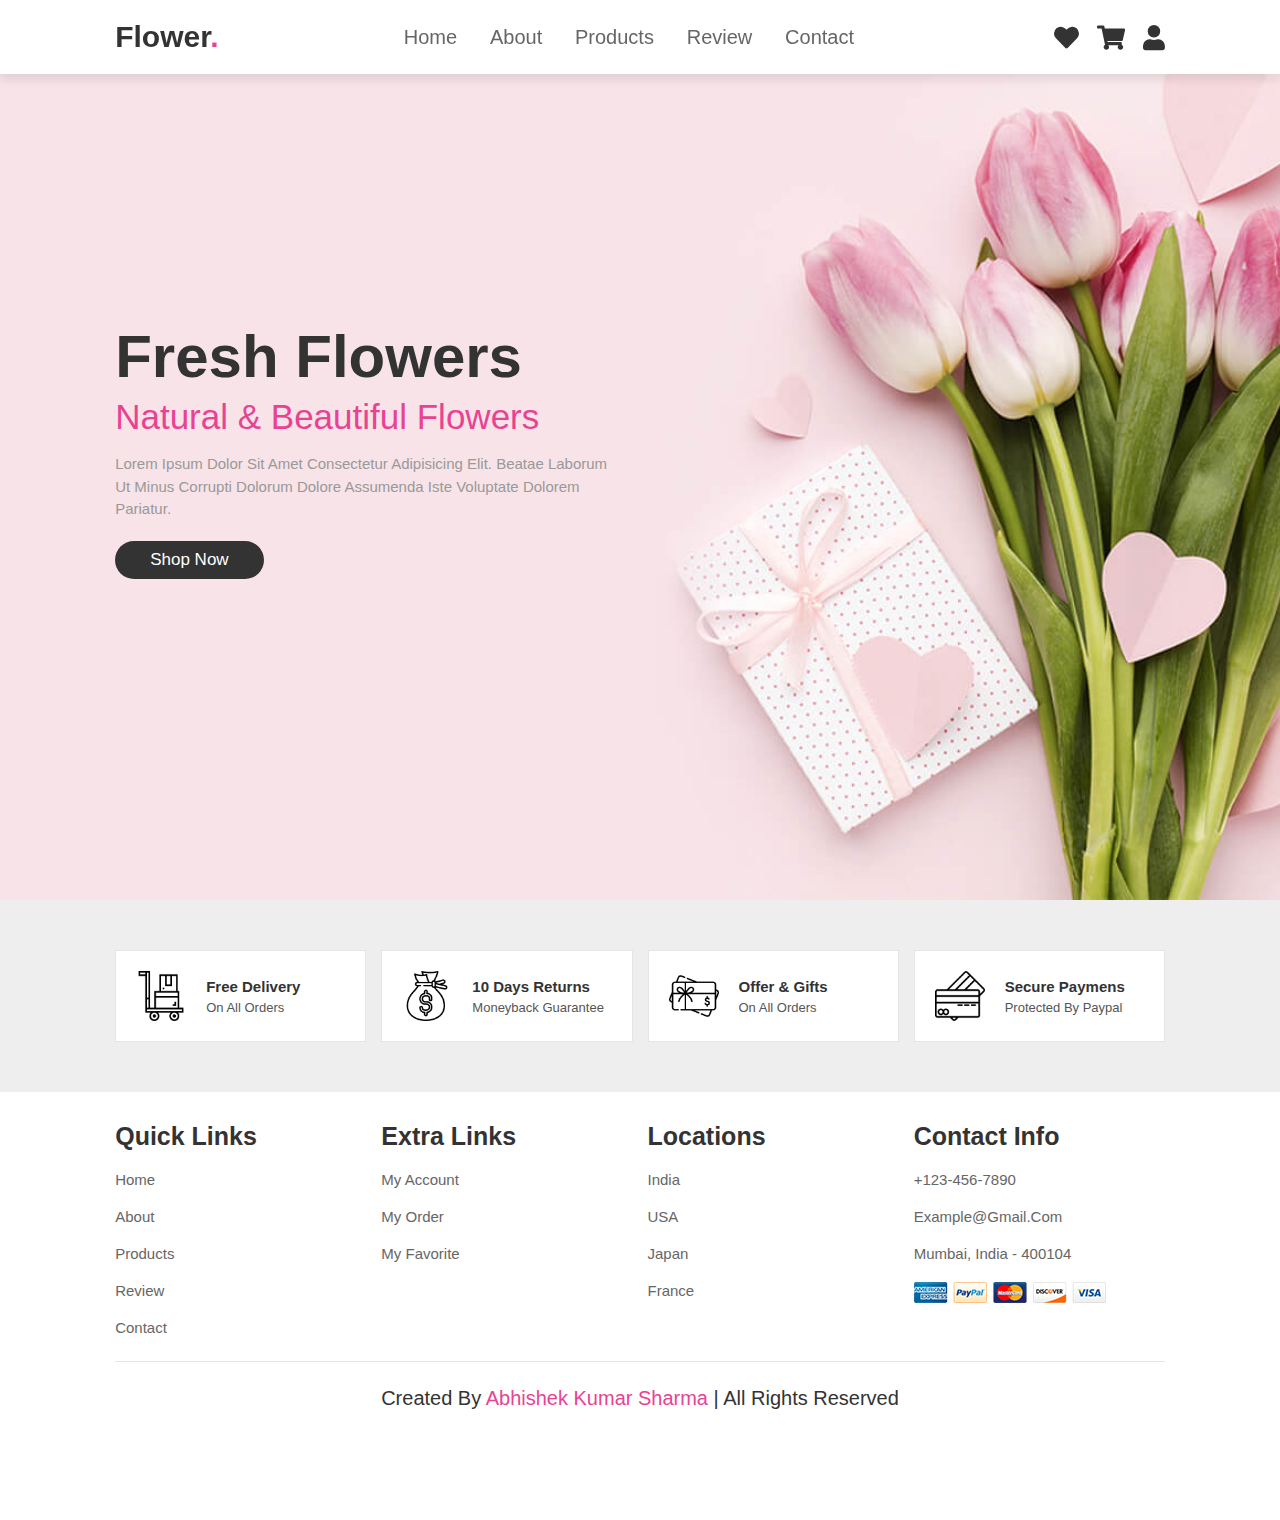
<file: flower shop website/index.html>
<!DOCTYPE html>
<html lang="en">
<head>
    <meta charset="UTF-8">
    <meta http-equiv="X-UA-Compatible" content="IE=edge">
    <meta name="viewport" content="width=device-width, initial-scale=1.0">
    <title>complete responsive flower website design tutorial</title>

    <!-- font awesome cdn link  -->
    <link rel="stylesheet" href="https://cdnjs.cloudflare.com/ajax/libs/font-awesome/5.15.3/css/all.min.css">

    <!-- custom css file link  -->
    <link rel="stylesheet" href="css/style.css">

</head>
<body>

<!-- header section starts  -->

<header>

    <input type="checkbox" name="" id="toggler">
    <label for="toggler" class="fas fa-bars"></label>

    <a href="#" class="logo">flower<span>.</span></a>

    <nav class="navbar">
        <a href="#home">home</a>
        <a href="about.html">about</a>
        <a href="product.html">products</a>
        <a href="#">review</a>
        <a href="#">contact</a>
    </nav>

    <div class="icons">
        <a href="#" class="fas fa-heart"></a>
        <a href="#" class="fas fa-shopping-cart"></a>
        <a href="#" class="fas fa-user"></a>
    </div>

</header>

<!-- header section ends -->

<!-- home section starts  -->

<section class="home" id="home">

    <div class="content">
        <h3>fresh flowers</h3>
        <span> natural & beautiful flowers </span>
        <p>Lorem ipsum dolor sit amet consectetur adipisicing elit. Beatae laborum ut minus corrupti dolorum dolore assumenda iste voluptate dolorem pariatur.</p>
        <a href="#" class="btn">shop now</a>
    </div>   
</section>
<!-- icons section starts  -->

<section class="icons-container">

    <div class="icons">
        <img src="images/icon-1.png" alt="">
        <div class="info">
            <h3>free delivery</h3>
            <span>on all orders</span>
        </div>
    </div>

    <div class="icons">
        <img src="images/icon-2.png" alt="">
        <div class="info">
            <h3>10 days returns</h3>
            <span>moneyback guarantee</span>
        </div>
    </div>

    <div class="icons">
        <img src="images/icon-3.png" alt="">
        <div class="info">
            <h3>offer & gifts</h3>
            <span>on all orders</span>
        </div>
    </div>

    <div class="icons">
        <img src="images/icon-4.png" alt="">
        <div class="info">
            <h3>secure paymens</h3>
            <span>protected by paypal</span>
        </div>
    </div>
   
</section>

<!-- icons section ends -->

<!-- footer section starts  -->

<section class="footer">

    <div class="box-container">

        <div class="box">
            <h3>quick links</h3>
            <a href="#">home</a>
            <a href="#">about</a>
            <a href="#">products</a>
            <a href="#">review</a>
            <a href="#">contact</a>
        </div>

        <div class="box">
            <h3>extra links</h3>
            <a href="#">my account</a>
            <a href="#">my order</a>
            <a href="#">my favorite</a>
        </div>

        <div class="box">
            <h3>locations</h3>
            <a href="#">india</a>
            <a href="#">USA</a>
            <a href="#">japan</a>
            <a href="#">france</a>
        </div>

        <div class="box">
            <h3>contact info</h3>
            <a href="#">+123-456-7890</a>
            <a href="#">example@gmail.com</a>
            <a href="#">mumbai, india - 400104</a>
            <img src="images/payment.png" alt="">
        </div>

    </div>

    <div class="credit"> created by <span> Abhishek Kumar Sharma  </span> | all rights reserved </div>

</section>
<!-- footer section ends -->    
</body>
</html>
</file>
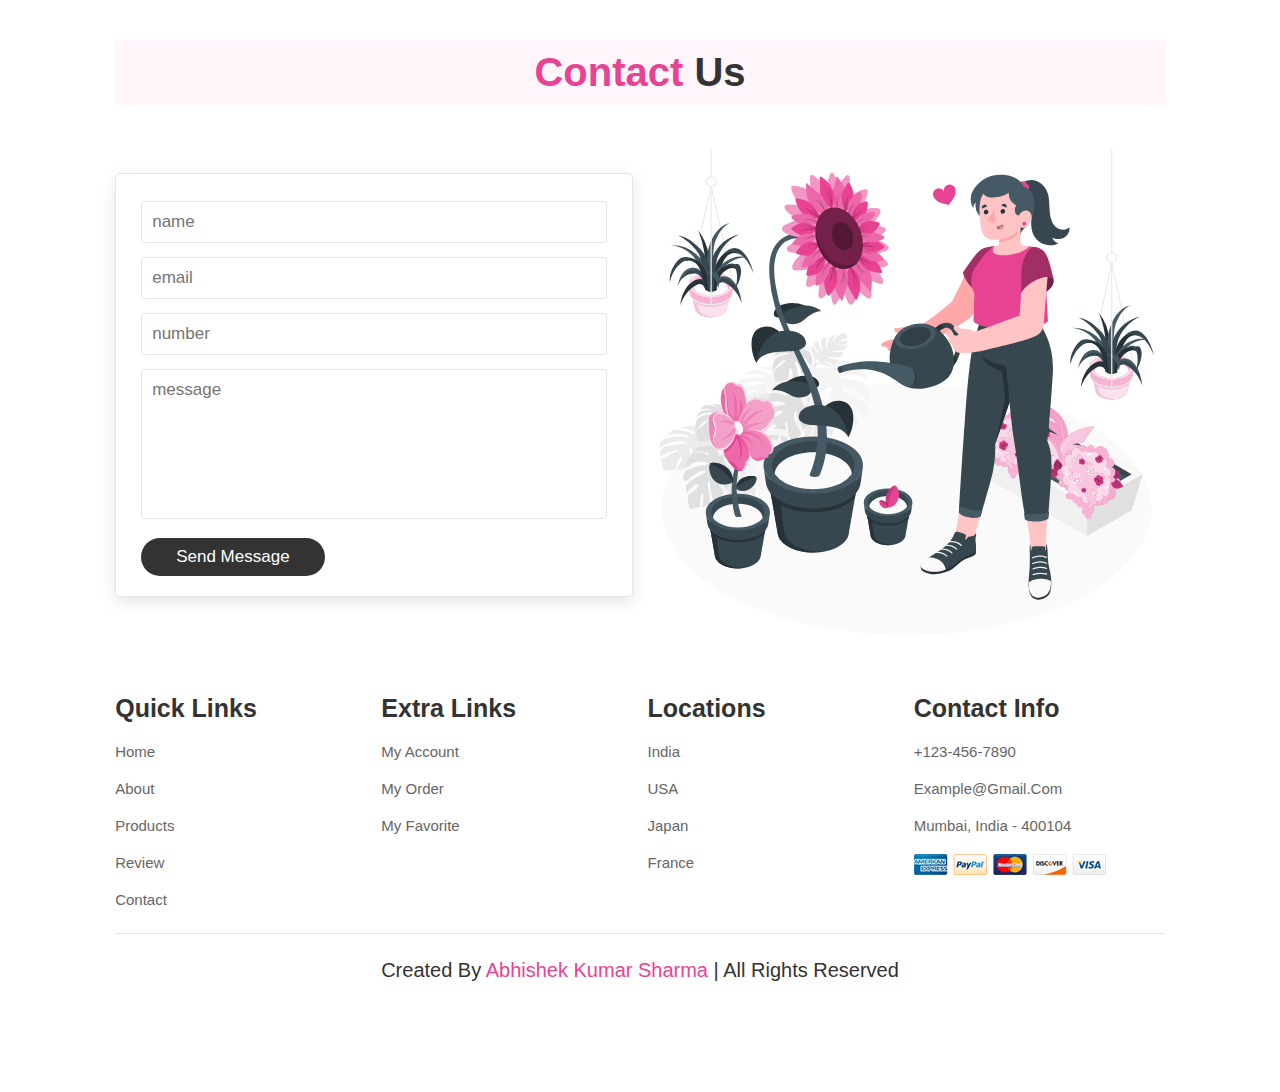
<file: flower shop website/contact.html>
<!DOCTYPE html>
<html lang="en">
<head>
    <meta charset="UTF-8">
    <meta http-equiv="X-UA-Compatible" content="IE=edge">
    <meta name="viewport" content="width=device-width, initial-scale=1.0">
    <title>Document</title>
     <!-- font awesome cdn link  -->
     <link rel="stylesheet" href="https://cdnjs.cloudflare.com/ajax/libs/font-awesome/5.15.3/css/all.min.css">

     <!-- custom css file link  -->
     <link rel="stylesheet" href="css/style.css">
</head>
<body>
    <section class="contact" id="contact">

        <h1 class="heading"> <span> contact </span> us </h1>
    
        <div class="row">
    
            <form action="">
                <input type="text" placeholder="name" class="box">
                <input type="email" placeholder="email" class="box">
                <input type="number" placeholder="number" class="box">
                <textarea name="" class="box" placeholder="message" id="" cols="30" rows="10"></textarea>
                <input type="submit" value="send message" class="btn">
            </form>
    
            <div class="image">
                <img src="images/contact-img.svg" alt="">
            </div>
    
        </div>
    
    </section>
    <!-- footer section starts  -->

<section class="footer">

    <div class="box-container">

        <div class="box">
            <h3>quick links</h3>
            <a href="#">home</a>
            <a href="#">about</a>
            <a href="#">products</a>
            <a href="#">review</a>
            <a href="#">contact</a>
        </div>

        <div class="box">
            <h3>extra links</h3>
            <a href="#">my account</a>
            <a href="#">my order</a>
            <a href="#">my favorite</a>
        </div>

        <div class="box">
            <h3>locations</h3>
            <a href="#">india</a>
            <a href="#">USA</a>
            <a href="#">japan</a>
            <a href="#">france</a>
        </div>

        <div class="box">
            <h3>contact info</h3>
            <a href="#">+123-456-7890</a>
            <a href="#">example@gmail.com</a>
            <a href="#">mumbai, india - 400104</a>
            <img src="images/payment.png" alt="">
        </div>

    </div>

    <div class="credit"> created by <span> Abhishek Kumar Sharma  </span> | all rights reserved </div>

</section>
<!-- footer section ends -->    
</body>
</html>
</file>
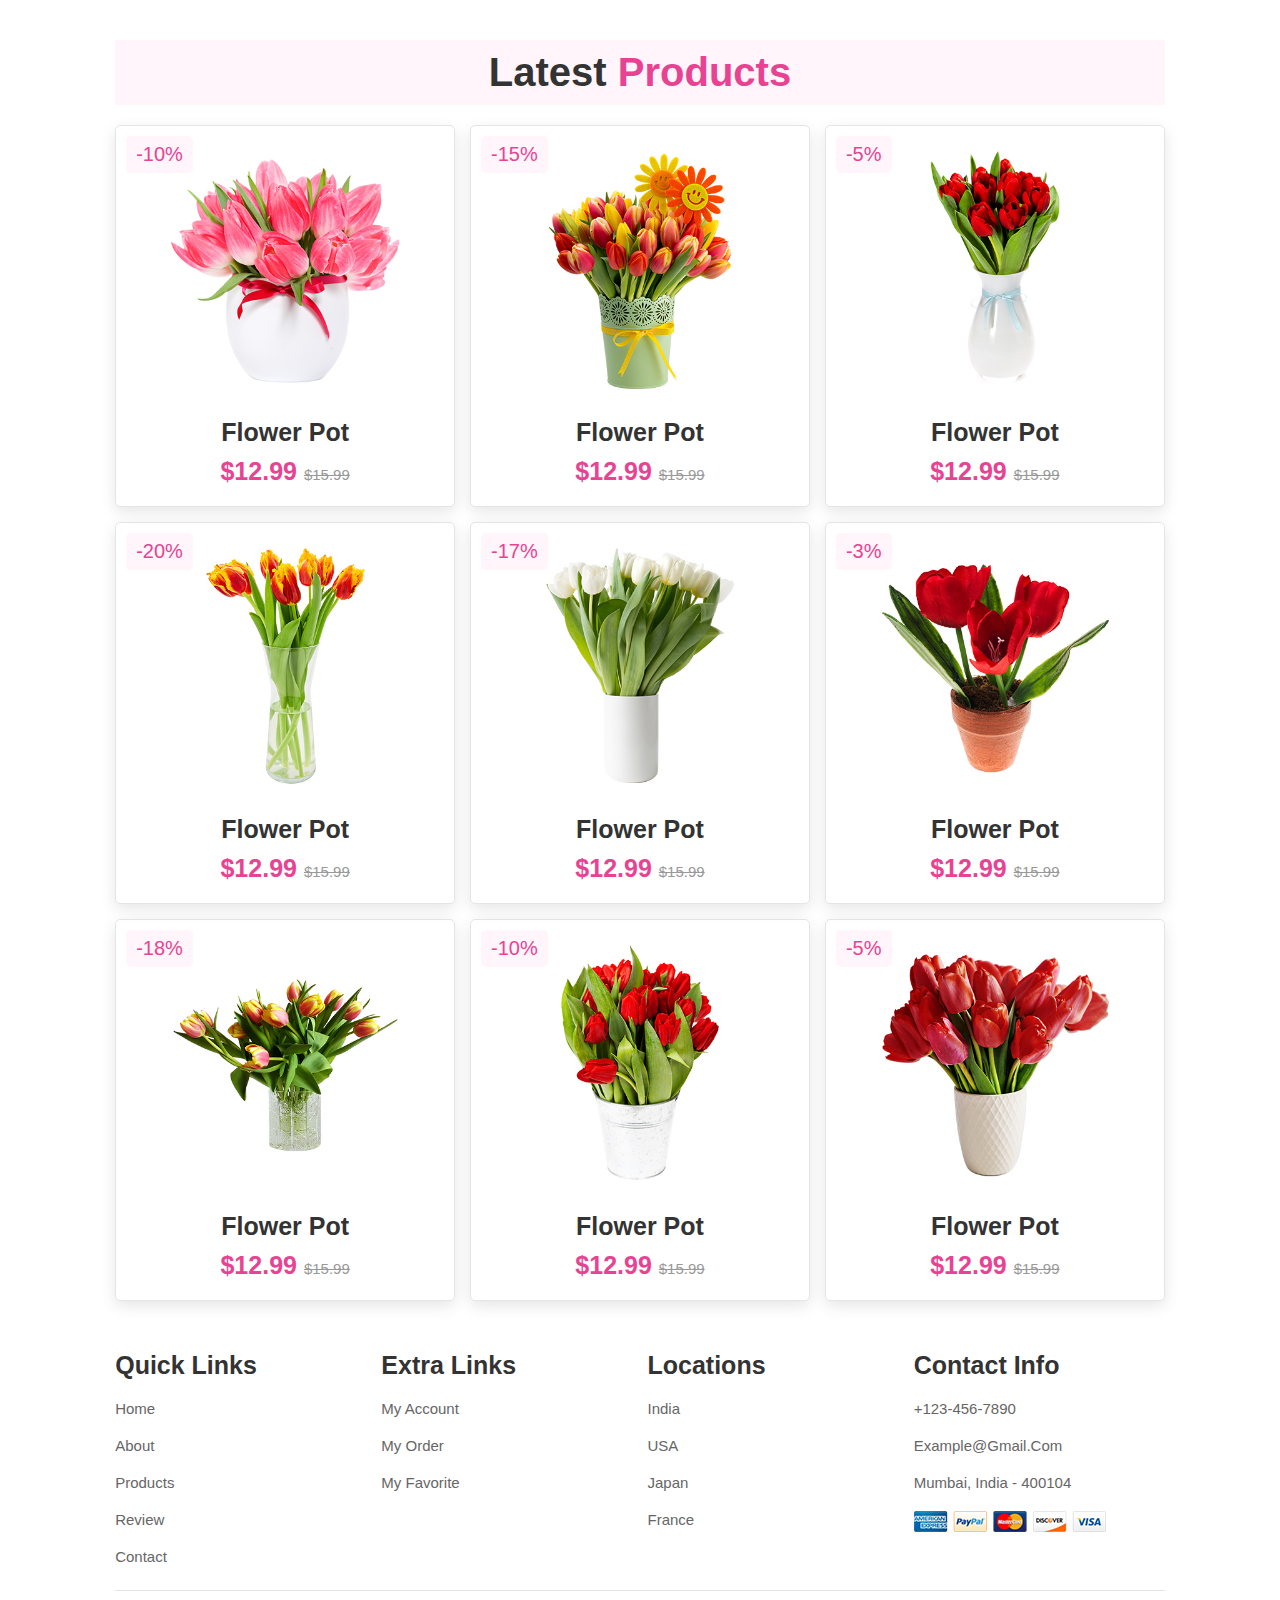
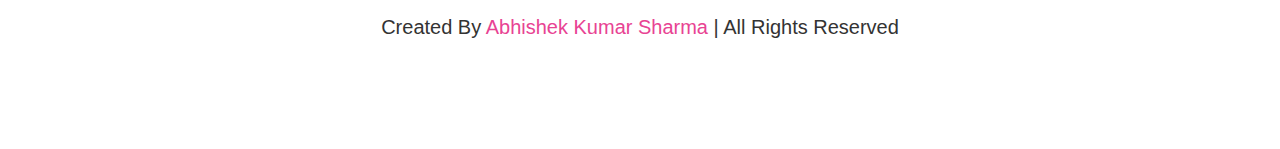
<file: flower shop website/product.html>
<!DOCTYPE html>
<html lang="en">
<head>
    <meta charset="UTF-8">
    <meta http-equiv="X-UA-Compatible" content="IE=edge">
    <meta name="viewport" content="width=device-width, initial-scale=1.0">
    <title>Document</title>
     <!-- font awesome cdn link  -->
     <link rel="stylesheet" href="https://cdnjs.cloudflare.com/ajax/libs/font-awesome/5.15.3/css/all.min.css">

     <!-- custom css file link  -->
     <link rel="stylesheet" href="css/style.css">
</head>
<body>
    <section class="products" id="products">

        <h1 class="heading"> latest <span>products</span> </h1>
    
        <div class="box-container">
    
            <div class="box">
                <span class="discount">-10%</span>
                <div class="image">
                    <img src="images/img-1.jpg" alt="">
                    <div class="icons">
                        <a href="#" class="fas fa-heart"></a>
                        <a href="#" class="cart-btn">add to cart</a>
                        <a href="#" class="fas fa-share"></a>
                    </div>
                </div>
                <div class="content">
                    <h3>flower pot</h3>
                    <div class="price"> $12.99 <span>$15.99</span> </div>
                </div>
            </div>
    
            <div class="box">
                <span class="discount">-15%</span>
                <div class="image">
                    <img src="images/img-2.jpg" alt="">
                    <div class="icons">
                        <a href="#" class="fas fa-heart"></a>
                        <a href="#" class="cart-btn">add to cart</a>
                        <a href="#" class="fas fa-share"></a>
                    </div>
                </div>
                <div class="content">
                    <h3>flower pot</h3>
                    <div class="price"> $12.99 <span>$15.99</span> </div>
                </div>
            </div>
    
            <div class="box">
                <span class="discount">-5%</span>
                <div class="image">
                    <img src="images/img-3.jpg" alt="">
                    <div class="icons">
                        <a href="#" class="fas fa-heart"></a>
                        <a href="#" class="cart-btn">add to cart</a>
                        <a href="#" class="fas fa-share"></a>
                    </div>
                </div>
                <div class="content">
                    <h3>flower pot</h3>
                    <div class="price"> $12.99 <span>$15.99</span> </div>
                </div>
            </div>
    
            <div class="box">
                <span class="discount">-20%</span>
                <div class="image">
                    <img src="images/img-4.jpg" alt="">
                    <div class="icons">
                        <a href="#" class="fas fa-heart"></a>
                        <a href="#" class="cart-btn">add to cart</a>
                        <a href="#" class="fas fa-share"></a>
                    </div>
                </div>
                <div class="content">
                    <h3>flower pot</h3>
                    <div class="price"> $12.99 <span>$15.99</span> </div>
                </div>
            </div>
    
            <div class="box">
                <span class="discount">-17%</span>
                <div class="image">
                    <img src="images/img-5.jpg" alt="">
                    <div class="icons">
                        <a href="#" class="fas fa-heart"></a>
                        <a href="#" class="cart-btn">add to cart</a>
                        <a href="#" class="fas fa-share"></a>
                    </div>
                </div>
                <div class="content">
                    <h3>flower pot</h3>
                    <div class="price"> $12.99 <span>$15.99</span> </div>
                </div>
            </div>
    
            <div class="box">
                <span class="discount">-3%</span>
                <div class="image">
                    <img src="images/img-6.jpg" alt="">
                    <div class="icons">
                        <a href="#" class="fas fa-heart"></a>
                        <a href="#" class="cart-btn">add to cart</a>
                        <a href="#" class="fas fa-share"></a>
                    </div>
                </div>
                <div class="content">
                    <h3>flower pot</h3>
                    <div class="price"> $12.99 <span>$15.99</span> </div>
                </div>
            </div>
    
            <div class="box">
                <span class="discount">-18%</span>
                <div class="image">
                    <img src="images/img-7.jpg" alt="">
                    <div class="icons">
                        <a href="#" class="fas fa-heart"></a>
                        <a href="#" class="cart-btn">add to cart</a>
                        <a href="#" class="fas fa-share"></a>
                    </div>
                </div>
                <div class="content">
                    <h3>flower pot</h3>
                    <div class="price"> $12.99 <span>$15.99</span> </div>
                </div>
            </div>
    
            <div class="box">
                <span class="discount">-10%</span>
                <div class="image">
                    <img src="images/img-8.jpg" alt="">
                    <div class="icons">
                        <a href="#" class="fas fa-heart"></a>
                        <a href="#" class="cart-btn">add to cart</a>
                        <a href="#" class="fas fa-share"></a>
                    </div>
                </div>
                <div class="content">
                    <h3>flower pot</h3>
                    <div class="price"> $12.99 <span>$15.99</span> </div>
                </div>
            </div>
    
            <div class="box">
                <span class="discount">-5%</span>
                <div class="image">
                    <img src="images/img-9.jpg" alt="">
                    <div class="icons">
                        <a href="#" class="fas fa-heart"></a>
                        <a href="#" class="cart-btn">add to cart</a>
                        <a href="#" class="fas fa-share"></a>
                    </div>
                </div>
                <div class="content">
                    <h3>flower pot</h3>
                    <div class="price"> $12.99 <span>$15.99</span> </div>
                </div>
            </div>
    
        </div>
    
    </section>  
    <!-- footer section starts  -->

<section class="footer">

    <div class="box-container">

        <div class="box">
            <h3>quick links</h3>
            <a href="#">home</a>
            <a href="#">about</a>
            <a href="#">products</a>
            <a href="#">review</a>
            <a href="#">contact</a>
        </div>

        <div class="box">
            <h3>extra links</h3>
            <a href="#">my account</a>
            <a href="#">my order</a>
            <a href="#">my favorite</a>
        </div>

        <div class="box">
            <h3>locations</h3>
            <a href="#">india</a>
            <a href="#">USA</a>
            <a href="#">japan</a>
            <a href="#">france</a>
        </div>

        <div class="box">
            <h3>contact info</h3>
            <a href="#">+123-456-7890</a>
            <a href="#">example@gmail.com</a>
            <a href="#">mumbai, india - 400104</a>
            <img src="images/payment.png" alt="">
        </div>

    </div>

    <div class="credit"> created by <span> Abhishek Kumar Sharma </span> | all rights reserved </div>

</section>
<!-- footer section ends -->    
</body>
</html>
</file>
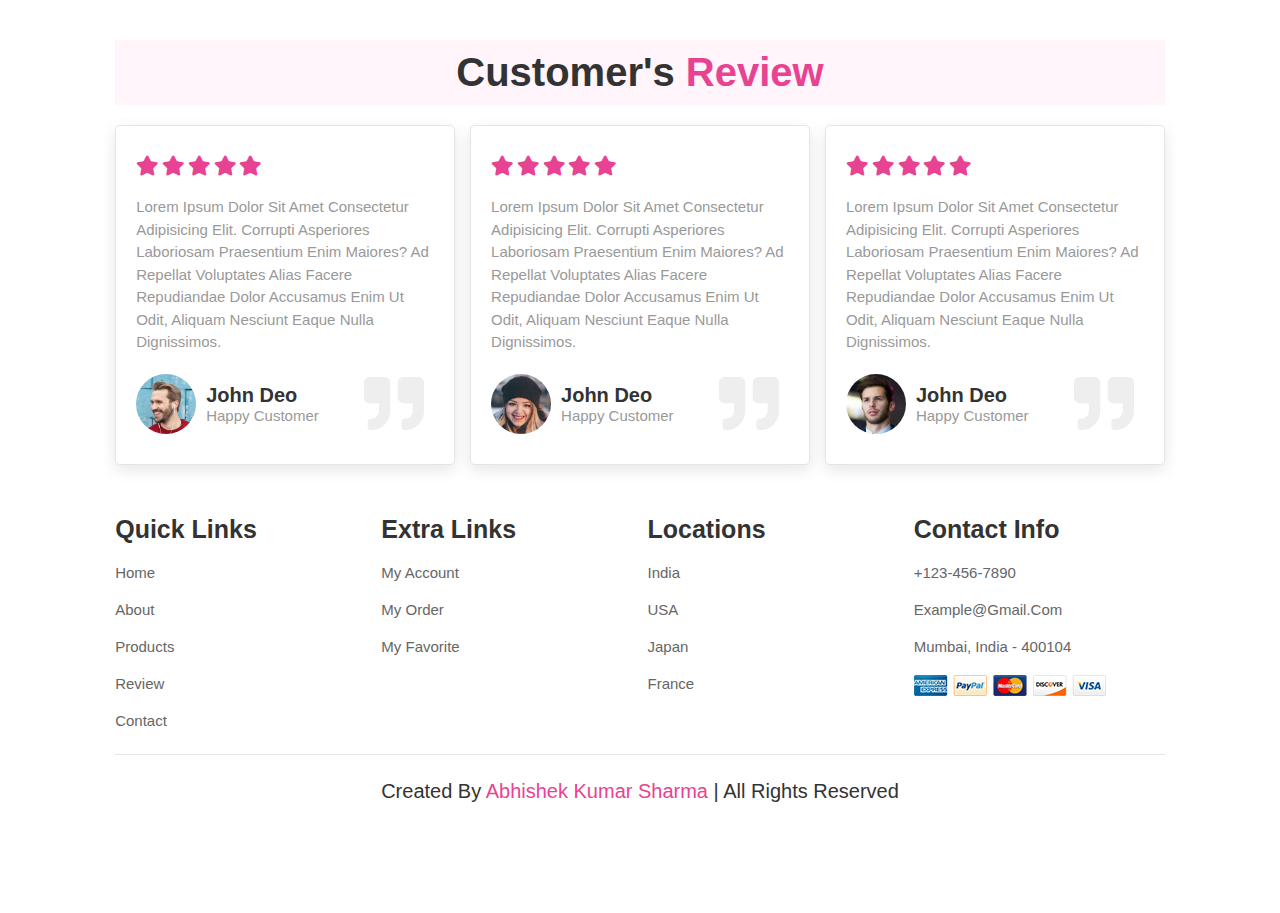
<file: flower shop website/review.html>
<!DOCTYPE html>
<html lang="en">
<head>
    <meta charset="UTF-8">
    <meta http-equiv="X-UA-Compatible" content="IE=edge">
    <meta name="viewport" content="width=device-width, initial-scale=1.0">
    <title>Document</title>
      <!-- font awesome cdn link  -->
      <link rel="stylesheet" href="https://cdnjs.cloudflare.com/ajax/libs/font-awesome/5.15.3/css/all.min.css">

      <!-- custom css file link  -->
      <link rel="stylesheet" href="css/style.css">
</head>
<body>
    <section class="review" id="review">

        <h1 class="heading"> customer's <span>review</span> </h1>
        
        <div class="box-container">
        
            <div class="box">
                <div class="stars">
                    <i class="fas fa-star"></i>
                    <i class="fas fa-star"></i>
                    <i class="fas fa-star"></i>
                    <i class="fas fa-star"></i>
                    <i class="fas fa-star"></i>
                </div>
                <p>Lorem ipsum dolor sit amet consectetur adipisicing elit. Corrupti asperiores laboriosam praesentium enim maiores? Ad repellat voluptates alias facere repudiandae dolor accusamus enim ut odit, aliquam nesciunt eaque nulla dignissimos.</p>
                <div class="user">
                    <img src="images/pic-1.png" alt="">
                    <div class="user-info">
                        <h3>john deo</h3>
                        <span>happy customer</span>
                    </div>
                </div>
                <span class="fas fa-quote-right"></span>
            </div>
        
            <div class="box">
                <div class="stars">
                    <i class="fas fa-star"></i>
                    <i class="fas fa-star"></i>
                    <i class="fas fa-star"></i>
                    <i class="fas fa-star"></i>
                    <i class="fas fa-star"></i>
                </div>
                <p>Lorem ipsum dolor sit amet consectetur adipisicing elit. Corrupti asperiores laboriosam praesentium enim maiores? Ad repellat voluptates alias facere repudiandae dolor accusamus enim ut odit, aliquam nesciunt eaque nulla dignissimos.</p>
                <div class="user">
                    <img src="images/pic-2.png" alt="">
                    <div class="user-info">
                        <h3>john deo</h3>
                        <span>happy customer</span>
                    </div>
                </div>
                <span class="fas fa-quote-right"></span>
            </div>
        
            <div class="box">
                <div class="stars">
                    <i class="fas fa-star"></i>
                    <i class="fas fa-star"></i>
                    <i class="fas fa-star"></i>
                    <i class="fas fa-star"></i>
                    <i class="fas fa-star"></i>
                </div>
                <p>Lorem ipsum dolor sit amet consectetur adipisicing elit. Corrupti asperiores laboriosam praesentium enim maiores? Ad repellat voluptates alias facere repudiandae dolor accusamus enim ut odit, aliquam nesciunt eaque nulla dignissimos.</p>
                <div class="user">
                    <img src="images/pic-3.png" alt="">
                    <div class="user-info">
                        <h3>john deo</h3>
                        <span>happy customer</span>
                    </div>
                </div>
                <span class="fas fa-quote-right"></span>
            </div>
        
        </div>
            
        </section>   
        <!-- footer section starts  -->

<section class="footer">

    <div class="box-container">

        <div class="box">
            <h3>quick links</h3>
            <a href="#">home</a>
            <a href="#">about</a>
            <a href="#">products</a>
            <a href="#">review</a>
            <a href="#">contact</a>
        </div>

        <div class="box">
            <h3>extra links</h3>
            <a href="#">my account</a>
            <a href="#">my order</a>
            <a href="#">my favorite</a>
        </div>

        <div class="box">
            <h3>locations</h3>
            <a href="#">india</a>
            <a href="#">USA</a>
            <a href="#">japan</a>
            <a href="#">france</a>
        </div>

        <div class="box">
            <h3>contact info</h3>
            <a href="#">+123-456-7890</a>
            <a href="#">example@gmail.com</a>
            <a href="#">mumbai, india - 400104</a>
            <img src="images/payment.png" alt="">
        </div>

    </div>

    <div class="credit"> created by <span>Abhishek Kumar Sharma  </span> | all rights reserved </div>

</section>
<!-- footer section ends -->    
</body>
</html>
</file>
<file: flower shop website/css/style.css>
/* media queries  */
@media (max-width:991px){
    
    html{
        font-size: 55%;
    }

    header{
        padding:2rem;
    }

    section{
        padding:2rem;
    }

    .home{
        background-position: left;
    }

}

@media (max-width:768px){

    header .fa-bars{
        display: block;
    }

    header .navbar{
        position:absolute;
        top:100%; left:0; right:0;
        background:#c41010;
        border-top: .1rem solid rgba(0,0,0,.1);
        clip-path: polygon(0 0, 100% 0, 100% 0, 0 0);
    }

    header #toggler:checked ~ .navbar{
        clip-path:polygon(0 0, 100% 0, 100% 100%, 0% 100%);
    }

    header .navbar a{
        margin:1.5rem;
        padding:1.5rem;
        background:#fff;
        border:.1rem solid rgba(0,0,0,.1);
        display: block;
    }

    .home .content h3{
        font-size: 5rem;
    }

    .home .content span{
        font-size: 2.5rem;
    }

    .icons-container .icons h3{
        font-size: 2rem;
    }
    
    .icons-container .icons span{
        font-size: 1.7rem;
    }
    
}

@media (max-width:450px){
    
    html{
        font-size: 50%;
    }

    .heading{
        font-size: 3rem;
    }

}



:root{
    --pink:#e84393;
}

*{
    margin:0; padding:0;
    box-sizing: border-box;
    font-family: Verdana, Geneva, Tahoma, sans-serif;
    outline: none; border:none;
    text-decoration: none;
    text-transform: capitalize;
    transition: .2s linear;
}

html{
    font-size: 62.5%;
    scroll-behavior: smooth;
    scroll-padding-top: 6rem;
    overflow-x: hidden;
}

section{
    padding:2rem 9%;
}

.heading{
    text-align: center;
    font-size: 4rem;
    color:#333;
    padding:1rem;
    margin:2rem 0;
    background:rgba(255, 51, 153,.05);
}

.heading span{
    color:var(--pink);
}

.btn{
    display: inline-block;
    margin-top: 1rem;
    border-radius: 5rem;
    background:#333;
    color:#fff;
    padding:.9rem 3.5rem;
    cursor: pointer;
    font-size: 1.7rem;
}

.btn:hover{
    background:var(--pink);
}

header{
    position: fixed;
    top:0; left:0; right:0;
    background:#fff;
    padding:2rem 9%;
    display: flex;
    align-items: center;
    justify-content: space-between;
    z-index: 1000;
    box-shadow: 0 .5rem 1rem rgba(0,0,0,.1);
}

header .logo{
    font-size: 3rem;
    color:#333;
    font-weight: bolder;
}

header .logo span{
    color:var(--pink);
}

header .navbar a{
    font-size: 2rem;
    padding:0 1.5rem;
    color:#666;
}

header .navbar a:hover{
    color:var(--pink);
}

header .icons a{
    font-size: 2.5rem;
    color:#333;
    margin-left: 1.5rem;
}

header .icons a:hover{
    color:var(--pink);
}

header #toggler{
    display: none;
}

header .fa-bars{
    font-size: 3rem;
    color:#333;
    border-radius: .5rem;
    padding:.5rem 1.5rem;
    cursor: pointer;
    border:.1rem solid rgba(0,0,0,.3);
    display: none;
}

.home{
    display: flex;
    align-items: center;
    min-height: 100vh;
    background:url(../images/home-bg.jpg) no-repeat;
    background-size: cover;
    background-position: center;
}

.home .content{
    max-width: 50rem;
}

.home .content h3{
    font-size: 6rem;
    color:#333;
}

.home .content span{
    font-size: 3.5rem;
    color:var(--pink);
    padding:1rem 0;
    line-height: 1.5;
}

.home .content p{
    font-size: 1.5rem;
    color:#999;
    padding:1rem 0;
    line-height: 1.5;
}

.about .row{
    display: flex;
    align-items: center;
    gap:2rem;
    flex-wrap: wrap;
    padding:2rem 0;
    padding-bottom: 3rem;
}

.about .row .video-container{
    flex:1 1 40rem;
    position: relative;
}

.about .row .video-container video{
    width:100%;
    border:1.5rem solid #fff;
    border-radius: .5rem;
    box-shadow: 0 .5rem 1rem rgba(0,0,0,.1);
    height: 100%;
    object-fit: cover;
}

.about .row .video-container h3{
    position: absolute;
    top:50%; transform: translateY(-50%);
    font-size: 3rem;
    background:#fff;
    width:100%;
    padding:1rem 2rem;
    text-align: center;
    mix-blend-mode: screen;
}

.about .row .content{
    flex:1 1 40rem;
}

.about .row .content h3{
    font-size: 3rem;
    color:#333;
}

.about .row .content p{
    font-size: 1.5rem;
    color:#999;
    padding:.5rem 0;
    padding-top: 1rem;
    line-height: 1.5;
}

.icons-container{
    background:#eee;
    display: flex;
    flex-wrap: wrap;
    gap:1.5rem;
    padding-top: 5rem;
    padding-bottom: 5rem;
}

.icons-container .icons{
    background:#fff;
    border:.1rem solid rgba(0,0,0,.1);
    padding:2rem;
    display: flex;
    align-items: center;
    flex:1 1 25rem;
}

.icons-container .icons img{
    height:5rem;
    margin-right: 2rem;
}

.icons-container .icons h3{
    color:#333;
    padding-bottom: .5rem;
    font-size: 1.5rem;
}

.icons-container .icons span{
    color:#555;
    font-size: 1.3rem;
}

.products .box-container{
    display: flex;
    flex-wrap: wrap;
    gap:1.5rem;
}

.products .box-container .box{
    flex:1 1 30rem;
    box-shadow: 0 .5rem 1.5rem rgba(0,0,0,.1);
    border-radius: .5rem;
    border:.1rem solid rgba(0,0,0,.1);
    position: relative;    
}

.products .box-container .box .discount{
    position: absolute;
    top:1rem; left:1rem;
    padding:.7rem 1rem;
    font-size: 2rem;
    color:var(--pink);
    background:rgba(255, 51, 153,.05);
    z-index: 1;
    border-radius: .5rem;
}

.products .box-container .box .image{
    position: relative;
    text-align: center;
    padding-top: 2rem;
    overflow:hidden;
}

.products .box-container .box .image img{
    height:25rem;
}

.products .box-container .box:hover .image img{
    transform: scale(1.1);
}

.products .box-container .box .image .icons{
    position: absolute;
    bottom:-7rem; left:0; right:0;
    display: flex;
}

.products .box-container .box:hover .image .icons{
    bottom:0;
}

.products .box-container .box .image .icons a{
    height: 5rem;
    line-height: 5rem;
    font-size: 2rem;
    width:50%;
    background:var(--pink);
    color:#fff;
}

.products .box-container .box .image .icons .cart-btn{
    border-left: .1rem solid #fff7;
    border-right: .1rem solid #fff7;
    width:100%;
}

.products .box-container .box .image .icons a:hover{
    background:#333;
}

.products .box-container .box .content{
    padding:2rem;
    text-align: center;
}

.products .box-container .box .content h3{
    font-size: 2.5rem;
    color:#333;
}

.products .box-container .box .content .price{
    font-size: 2.5rem;
    color:var(--pink);
    font-weight: bolder;
    padding-top: 1rem;
}

.products .box-container .box .content .price span{
    font-size: 1.5rem;
    color:#999;
    font-weight: lighter;
    text-decoration: line-through;
}

.review .box-container{
    display: flex;
    flex-wrap: wrap;
    gap:1.5rem;
}

.review .box-container .box{
    flex:1 1 30rem;
    box-shadow: 0 .5rem 1.5rem rgba(0,0,0,.1);
    border-radius: .5rem;
    padding:3rem 2rem;
    position: relative;
    border:.1rem solid rgba(0,0,0,.1);
}

.review .box-container .box .fa-quote-right{
    position: absolute;
    bottom:3rem; right:3rem;
    font-size: 6rem;
    color:#eee;
}

.review .box-container .box .stars i{
    color:var(--pink);
    font-size: 2rem;
}

.review .box-container .box p{
    color:#999;
    font-size: 1.5rem;
    line-height: 1.5;
    padding-top: 2rem;
}

.review .box-container .box .user{
    display: flex;
    align-items: center;
    padding-top: 2rem;
}

.review .box-container .box .user img{
    height:6rem;
    width:6rem;
    border-radius: 50%;
    object-fit: cover;
    margin-right: 1rem;
}

.review .box-container .box .user h3{
    font-size: 2rem;
    color:#333;
}

.review .box-container .box .user span{
    font-size: 1.5rem;
    color:#999;
}

.contact .row{
    display: flex;
    flex-wrap: wrap-reverse;
    gap:1.5rem;
    align-items: center;
}

.contact .row form{
    flex:1 1 40rem;
    padding:2rem 2.5rem;
    box-shadow: 0 .5rem 1.5rem rgba(0,0,0,.1);
    border:.1rem solid rgba(0,0,0,.1);
    background: #fff;
    border-radius: .5rem;
}

.contact .row .image{
    flex:1 1 40rem;
}

.contact .row .image img{
    width: 100%;
}

.contact .row form .box{
    padding:1rem;
    font-size: 1.7rem;
    color:#333;
    text-transform: none;
    border:.1rem solid rgba(0,0,0,.1);
    border-radius: .5rem;
    margin:.7rem 0;
    width: 100%;
}

.contact .row form .box:focus{
    border-color: var(--pink);
}

.contact .row form textarea{
    height: 15rem;
    resize: none;
}

.footer .box-container{
    display: flex;
    flex-wrap: wrap;
    gap:1.5rem;
}

.footer .box-container .box{
    flex:1 1 25rem;
}

.footer .box-container .box h3{
    color:#333;
    font-size: 2.5rem;
    padding:1rem 0;
}

.footer .box-container .box a{
    display: block;
    color:#666;
    font-size: 1.5rem;
    padding:1rem 0;
}

.footer .box-container .box a:hover{
    color:var(--pink);
    text-decoration: underline;
}

.footer .box-container .box  img{
    margin-top: 1rem;
}

.footer .credit{
    text-align: center;
    padding:1.5rem;
    margin-top: 1.5rem;
    padding-top: 2.5rem;
    font-size: 2rem;
    color:#333;
    border-top: .1rem solid rgba(0,0,0,.1);
    padding-bottom: 9rem;
}

.footer .credit span{
    color:var(--pink);
}
</file>
